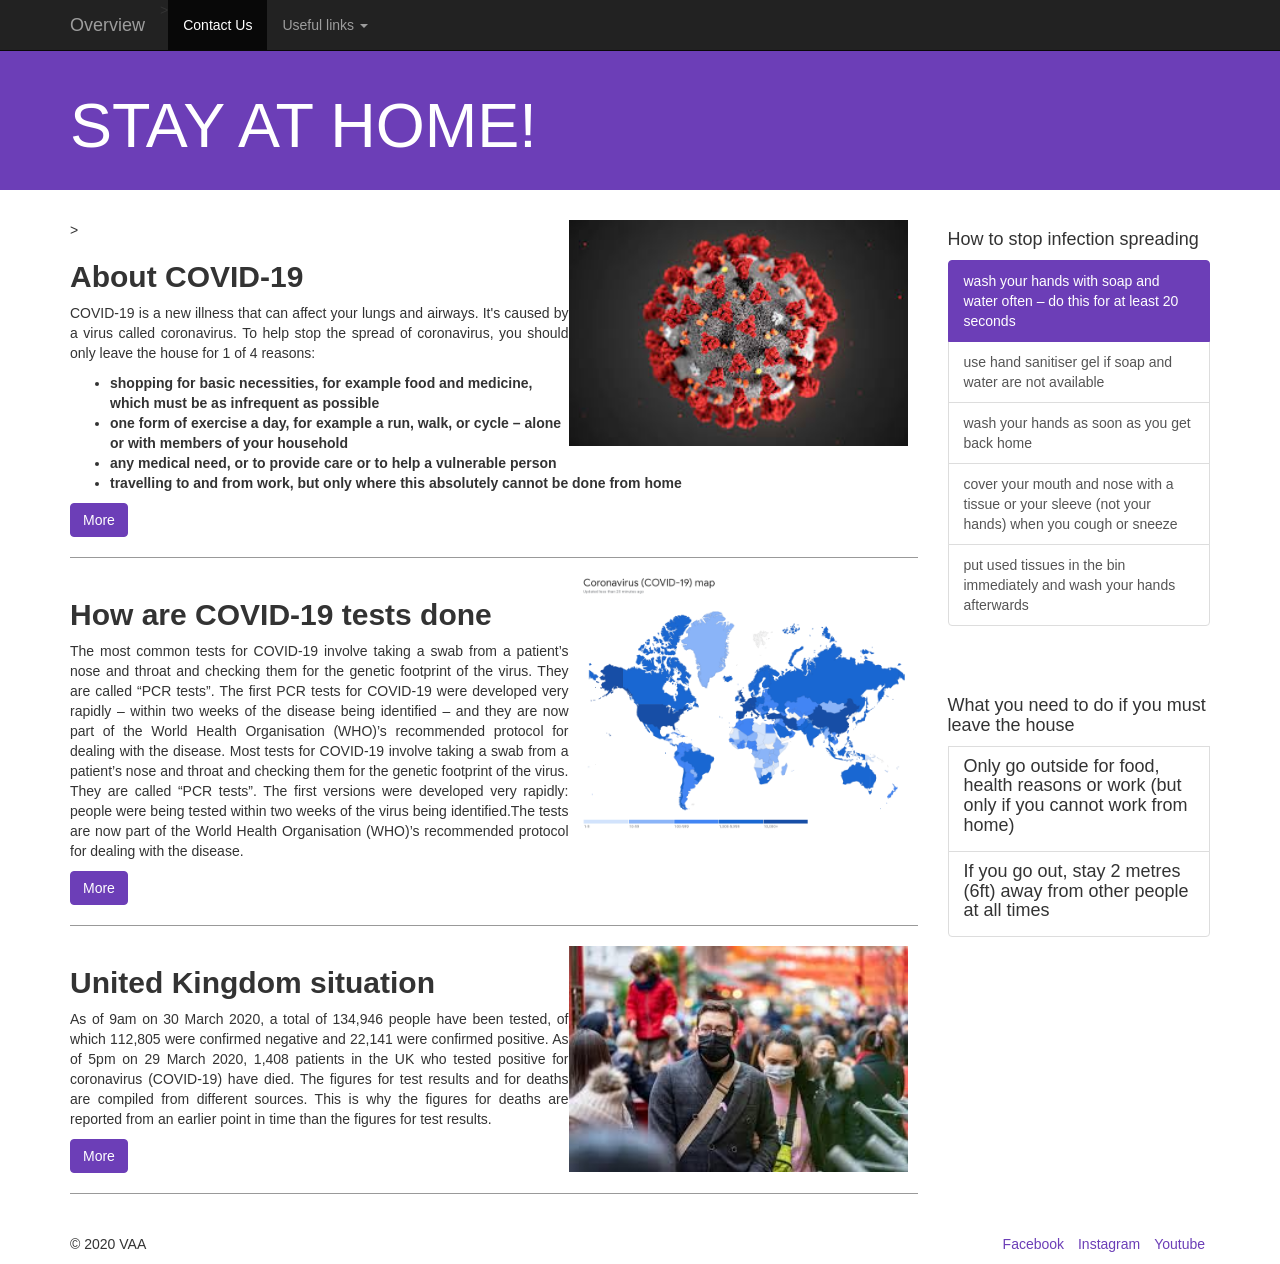
<file: index.html>
<!DOCTYPE html>
<html lang="en">
<head>
	<meta charset="UTF-8">
	<meta name="viewport" content="width=device-width, user-scalable=no, initial-scale=1.0, maximum-scale=1.0, minimum-scale=1.0">
	<title>COVID-19</title> 
	<link rel="stylesheet" href="css/bootstrap.min.css">
	<link rel="stylesheet" href="css/style.css">
</head>
<body>
	<header>
		<nav class="navbar navbar-inverse navbar-static-top" role="navigation">
			<div class="container">
				<div class="navbar-header">
					<button type="button" class="navbar-toggle collapsed" data-toggle="collapse" data-target="#navegacion-fm">
						<span class="sr-only">Menu</span>
						<span class="icon-bar"></span>
						<span class="icon-bar"></span>
						<span class="icon-bar"></span>
					</button>
					<a href="index.html" class="navbar-brand">Overview</a> <!--First button in nav bar-->>
				</div>
				<!-- Other parts of the Menu -->
				<div class="collapse navbar-collapse" id="navegacion-fm">
					<ul class="nav navbar-nav">
						<li class="active"><a href="contactus.html">Contact Us</a></li>
						<li class="dropdown">
							<a href="#" class="dropdown-toggle" data-toggle="dropdown" role="button">
								Useful links <span class="caret"></span>
							</a>
							<ul class="dropdown-menu" role="menu">
								
								<li class="divide"></li>
								<li><a href="https://www.bbc.co.uk/news/health-51711227">BBC</a></li>
								<li><a href="https://edition.cnn.com/world/live-news/coronavirus-pandemic-03-31-20/index.html">CNN</a></li>
								<li><a href="https://www.nhs.uk/conditions/coronavirus-covid-19/advice-for-people-at-high-risk/">NHS</a></li>
							</ul>
						</li>
						
						
					</ul>

				
				</div>
			</div>
		</nav>
	</header>

	<section class="jumbotron">
		<div class="container">
			<h1>STAY AT HOME! </h1>
			
		</div>
	</section>

	<section class="main container">
		<div class="row">
			<section class="posts col-md-9">
				
				<article class="post clearfix"> <!--1st section-->>
					<a class="thumb pull-right">
						<img src="img/img1.jpg" alt="">
					</a>
					<h2 class="post-title">
						<strong>About COVID-19</strong></a>
					</h2>
					<p class="post-contenido text-justify">
						COVID-19 is a new illness that can affect your lungs and airways. It's caused by a virus called coronavirus. 
							To help stop the spread of coronavirus, you should only leave the house for 1 of 4 reasons:
								<b><ul> 
								<li>shopping for basic necessities, for example food and medicine, which must be as infrequent as possible </li>
								<li>one form of exercise a day, for example a run, walk, or cycle – alone or with members of your household </li>
								<li>any medical need, or to provide care or to help a vulnerable person </li>
								<li>travelling to and from work, but only where this absolutely cannot be done from home </li> </ul></b>

					<div class="contenedor-botones">
						<a href="https://www.gov.uk/coronavirus" class="btn btn-primary">More</a>
						
					</div>
				</article>

				<article class="post clearfix">
					<a class="thumb pull-right">
						<img src="img/img2.jpg" alt="">
					</a>
					<h2 class="post-title">
						<strong>How are COVID-19 tests done</strong>
					</h2>
					<p class="post-contenido text-justify">
						The most common tests for COVID-19 involve taking a swab from a patient’s nose and throat and checking them for the genetic footprint of the virus. They are called “PCR tests”. The first PCR tests for COVID-19 were developed very rapidly – within two weeks of the disease being identified – and they are now part of the World Health Organisation (WHO)’s recommended protocol for dealing with the disease.

   						Most tests for COVID-19 involve taking a swab from a patient’s nose and throat and checking them for the genetic footprint of the virus. They are called “PCR tests”. The first versions were developed very rapidly: people were being tested within two weeks of the virus being identified.The tests are now part of the World Health Organisation (WHO)’s recommended protocol for dealing with the disease.		
					</p>

					<div class="contenedor-botones">
						<a href="https://www.gov.uk/coronavirus" class="btn btn-primary">More</a>
						
					</div>
				</article>

				<article class="post clearfix">
					<a  class="thumb pull-right">
						<img src="img/img3.jpg" alt="">
					</a>
					<h2 class="post-title">
						<strong>United Kingdom situation</strong> 
					</h2>
					<p class="post-contenido text-justify">
						As of 9am on 30 March 2020, a total of 134,946 people have been tested, of which 112,805 were confirmed negative and 22,141 were confirmed positive.

						As of 5pm on 29 March 2020, 1,408 patients in the UK who tested positive for coronavirus (COVID-19) have died.

						The figures for test results and for deaths are compiled from different sources. This is why the figures for deaths are reported from an earlier point in time than the figures for test results.
					</p>

					<div class="contenedor-botones">
						<a href="https://www.gov.uk/coronavirus" class="btn btn-primary">More</a>
						
					</div>
				</article>

				
			</section>

			<aside class="col-md-3 hidden-xs hidden-sm">
				<h4>How to stop infection spreading</h4>
				<div class="list-group">
					<a class="list-group-item active">wash your hands with soap and water often – do this for at least 20 seconds</a>
					<a class="list-group-item">use hand sanitiser gel if soap and water are not available</a>
					<a class="list-group-item">wash your hands as soon as you get back home</a>
					<a class="list-group-item">cover your mouth and nose with a tissue or your sleeve (not your hands) when you cough or sneeze</a>
					<a class="list-group-item">put used tissues in the bin immediately and wash your hands afterwards</a>
					
				</div>
                 <br><br>
				<h4>What you need to do if you must leave the house</h4>
				<a class="list-group-item">
					<h4 class="list-group-item-heading">Only go outside for food, health reasons or work (but only if you cannot work from home)</h4>
				</a>


				<a class="list-group-item">
					<h4 class="list-group-item-heading">If you go out, stay 2 metres (6ft) away from other people at all times</h4>
				</a>

				
			</aside>
		</div>
	</section>

	<footer>
		<div class="container">
			<div class="row">
				<div class="col-xs-6">
					<p>&#169; 2020 VAA</p>
				</div>
				<div class="col-xs-6">
					<ul class="list-inline text-right">
						<li><a href="https://www.facebook.com/">Facebook</a></li>
						<li><a href="https://www.instagram.com/?hl=es-la">Instagram</a></li>
						<li><a href="https://www.youtube.com/">Youtube</a></li>
					</ul>
				</div>
			</div>
		</div>
	</footer>

	<script src="js/jquery.js"></script>
	<script src="js/bootstrap.min.js"></script>
</body>
</html>
</file>
<file: css/style.css>
/* -- HEADER -- */
.navbar {
	margin-bottom: 0;
}

.jumbotron {
	background:#6c3eb7;
	color:#fff;
	padding:20px 0;
}

/* -- POST -- */
.main {
	margin-top: 20px;
	margin-bottom: 20px;
}

.post {
	padding-bottom:20px;
	margin-bottom:20px;
	border-bottom:1px solid #999;
}

.post .post-title a {
	color:#333;
}

.post .thumb {
	margin-right:10px;
	width:40%;
}

.post .thumb img {
	width:100%;
}

.post .contenedor-botones {
	width: 100%;
}

/* -- Media Querie -- */
@media screen and (max-width: 768px) {
	.post .thumb {
		width: 100%;
		margin-bottom: 20px;
		margin-right: 0;
	}
}
#forma {
	width: 450px;
	margin: auto;
	background: rgba(0,0,0,0.5);
	padding: 10px 20px;
	box-sizing: border-box;
	margin-top: 50px;
	border-radius: 7px;
}
#ache2{
	color: #fff;
	text-align: center;
	margin: 0;
	font-size: 30px;
	margin-bottom: 20px;
}
input, textarea {
	width: 100%;
	margin-bottom: 20px;
	padding: 7px;
	box-sizing: border-box;
	font-size: 17px;
    border:none;
}

textarea{
	min-height: 100px;
	max-height: 200px;
	max-width: 100%; 
}
#boton{
	font-weight: bold;
	background-color: #6c3eb7;
	color: #fff;
	padding: 20px;
	transition:background .5s, color .5s;
}
#boton:hover{
	cursor: pointer;
	background-color: #fff;
	color: #6c3eb7;
	transition: 1.5s;
}
#btn-primary{
	background-color: #6c3eb7;
	border-color: #6c3eb7;
}
.imgconcert{
	width: 450px;
	height: 400px;
}
.slider {
	width:100%;
	margin:auto;
	overflow:hidden;

	
	
}
.slider ul {
	display:flex;
	padding:0;
	width:400%;
	animation:cambio 20s infinite alternate linear;
}
.slider li {
	width:100%;
	list-style:none;
}
.slider img {
	width:100%;
}
@keyframes cambio {
	0% {margin-left:0;}
	20% {margin-left:0;}
	
	25% {margin-left:-100%;}
	45% {margin-left:-100%;}
	
	50% {margin-left:-200%}
	70% {margin-left:-200%}
	
	75% {margin-left:-300%}
	100% {margin-left:-300%}
}
.galeria{
	
	width: 400px;
	height: 350px;
	margin: 10px;
	padding: 0px;
}
iframe{
	margin-right: 50px;
}
</file>
